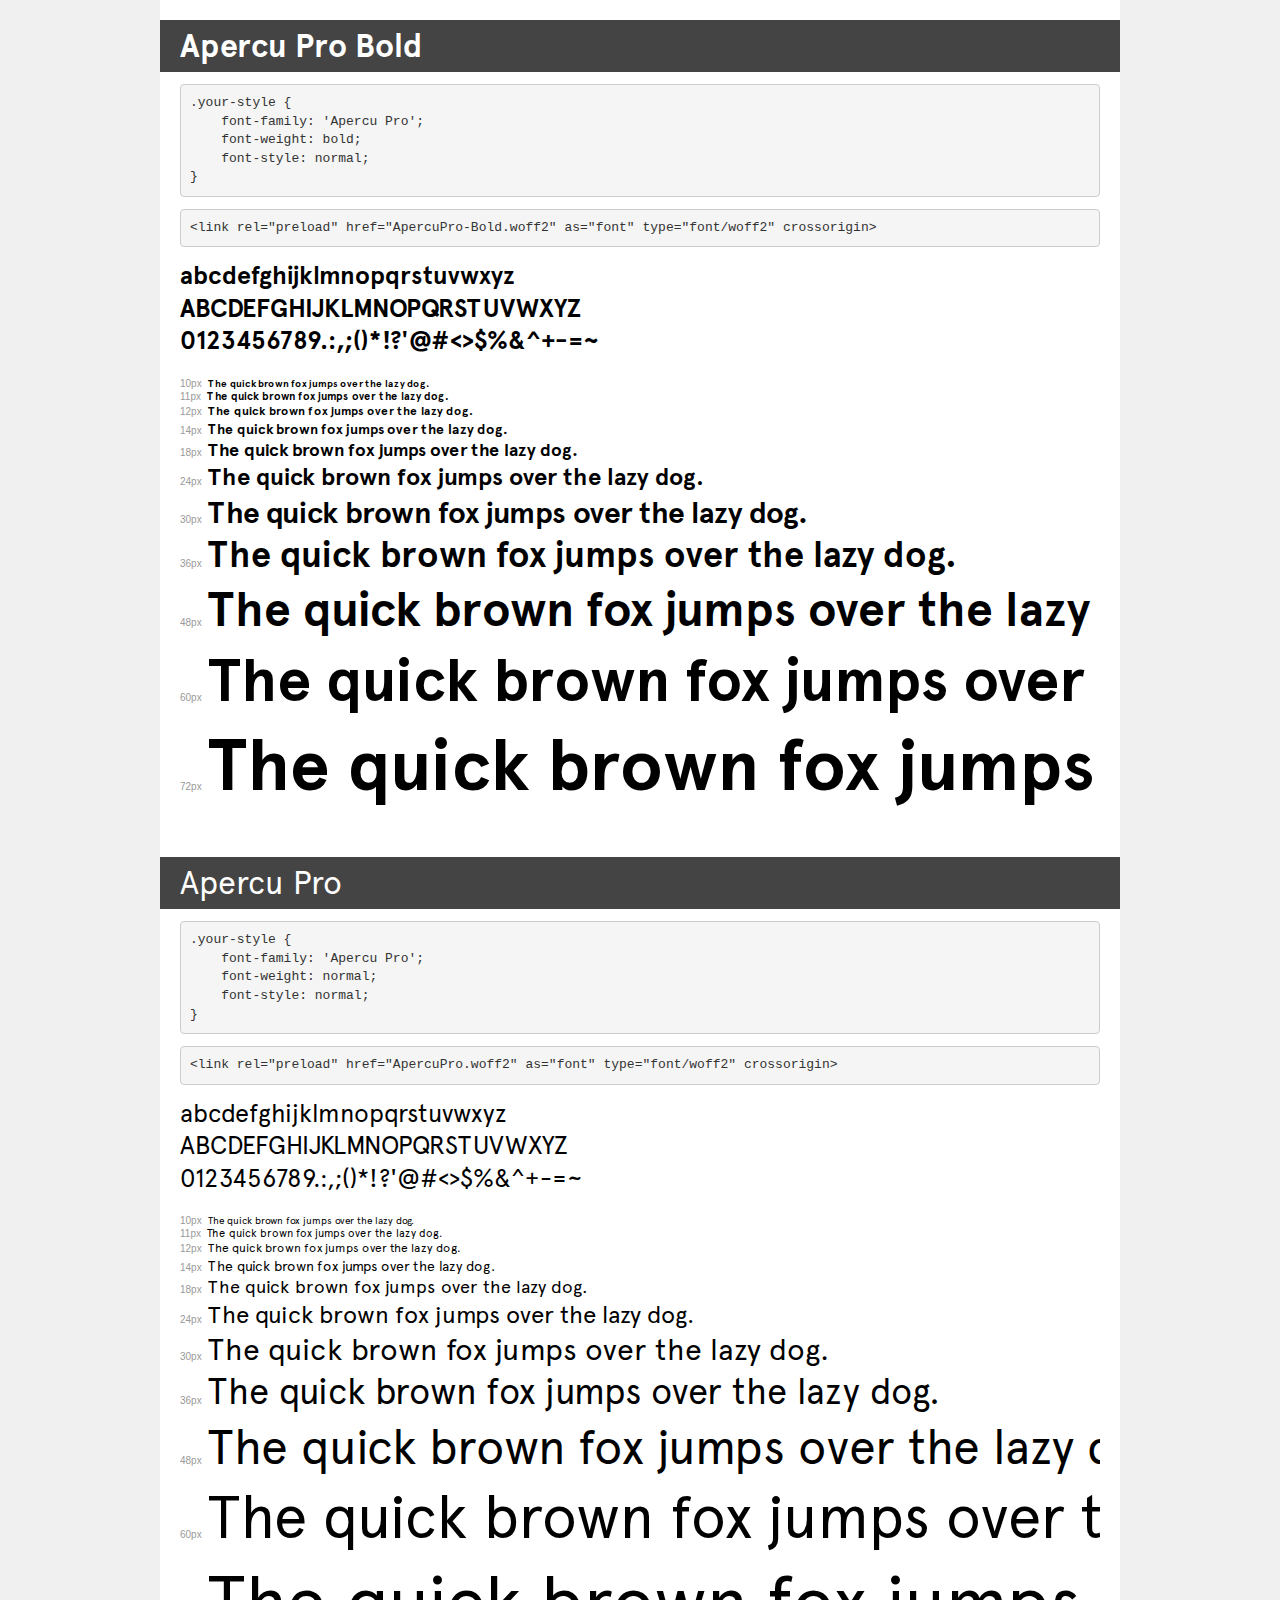
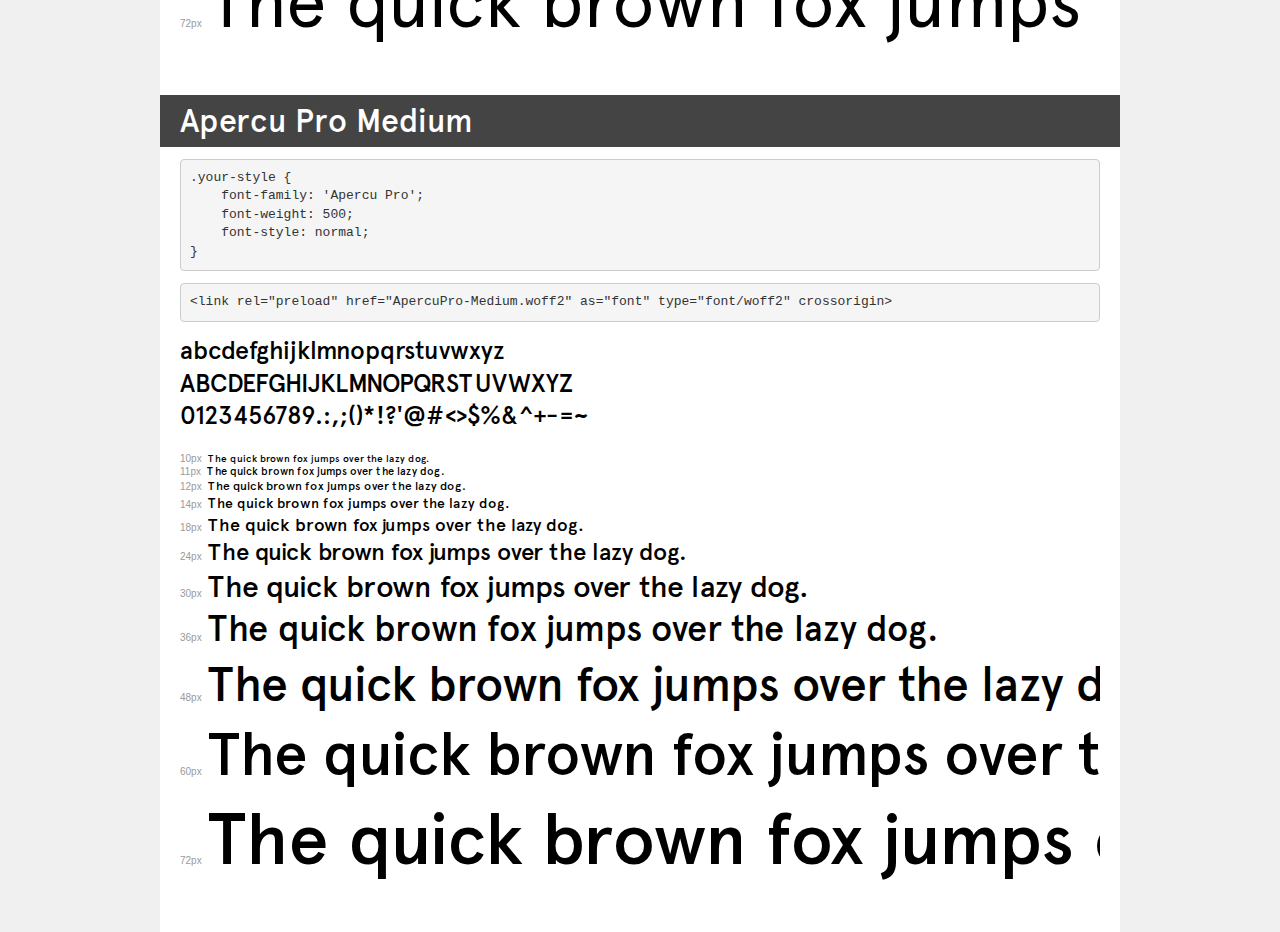
<file: web-fonts/demo.html>
<!DOCTYPE html>
<html lang="en">
<head>
    <meta charset="utf-8">
    <meta http-equiv="X-UA-Compatible" content="IE=edge">
    <meta name="viewport" content="width=device-width, initial-scale=1">
    <meta name="robots" content="noindex, noarchive">
    <meta name="format-detection" content="telephone=no">
    <title>Transfonter demo</title>
    <link href="stylesheet.css" rel="stylesheet">
    <style>
        /*
        http://meyerweb.com/eric/tools/css/reset/
        v2.0 | 20110126
        License: none (public domain)
        */
        html, body, div, span, applet, object, iframe,
        h1, h2, h3, h4, h5, h6, p, blockquote, pre,
        a, abbr, acronym, address, big, cite, code,
        del, dfn, em, img, ins, kbd, q, s, samp,
        small, strike, strong, sub, sup, tt, var,
        b, u, i, center,
        dl, dt, dd, ol, ul, li,
        fieldset, form, label, legend,
        table, caption, tbody, tfoot, thead, tr, th, td,
        article, aside, canvas, details, embed,
        figure, figcaption, footer, header, hgroup,
        menu, nav, output, ruby, section, summary,
        time, mark, audio, video {
            margin: 0;
            padding: 0;
            border: 0;
            font-size: 100%;
            font: inherit;
            vertical-align: baseline;
        }
        /* HTML5 display-role reset for older browsers */
        article, aside, details, figcaption, figure,
        footer, header, hgroup, menu, nav, section {
            display: block;
        }
        body {
            line-height: 1;
        }
        ol, ul {
            list-style: none;
        }
        blockquote, q {
            quotes: none;
        }
        blockquote:before, blockquote:after,
        q:before, q:after {
            content: '';
            content: none;
        }
        table {
            border-collapse: collapse;
            border-spacing: 0;
        }
        /* demo styles */
        body {
            background: #f0f0f0;
            color: #000;
        }
        .page {
            background: #fff;
            width: 920px;
            margin: 0 auto;
            padding: 20px 20px 0 20px;
            overflow: hidden;
        }
        .font-container {
            overflow-x: auto;
            overflow-y: hidden;
            margin-bottom: 40px;
            line-height: 1.3;
            white-space: nowrap;
            padding-bottom: 5px;
        }
        h1 {
            position: relative;
            background: #444;
            font-size: 32px;
            color: #fff;
            padding: 10px 20px;
            margin: 0 -20px 12px -20px;
        }
        .letters {
            font-size: 25px;
            margin-bottom: 20px;
        }
        .s10:before {
            content: '10px';
        }
        .s11:before {
            content: '11px';
        }
        .s12:before {
            content: '12px';
        }
        .s14:before {
            content: '14px';
        }
        .s18:before {
            content: '18px';
        }
        .s24:before {
            content: '24px';
        }
        .s30:before {
            content: '30px';
        }
        .s36:before {
            content: '36px';
        }
        .s48:before {
            content: '48px';
        }
        .s60:before {
            content: '60px';
        }
        .s72:before {
            content: '72px';
        }
        .s10:before, .s11:before, .s12:before, .s14:before,
        .s18:before, .s24:before, .s30:before, .s36:before,
        .s48:before, .s60:before, .s72:before {
            font-family: Arial, sans-serif;
            font-size: 10px;
            font-weight: normal;
            font-style: normal;
            color: #999;
            padding-right: 6px;
        }
        pre {
            display: block;
            padding: 9px;
            margin: 0 0 12px;
            font-family: Monaco, Menlo, Consolas, "Courier New", monospace;
            font-size: 13px;
            line-height: 1.428571429;
            color: #333;
            font-weight: normal;
            font-style: normal;
            background-color: #f5f5f5;
            border: 1px solid #ccc;
            overflow-x: auto;
            border-radius: 4px;
        }
        /* responsive */
        @media (max-width: 959px) {
            .page {
                width: auto;
                margin: 0;
            }
        }
    </style>
</head>
<body>
<div class="page">
    <div class="demo">
        <h1 style="font-family: 'Apercu Pro'; font-weight: bold; font-style: normal;">Apercu Pro Bold</h1>
        <pre title="Usage">.your-style {
    font-family: 'Apercu Pro';
    font-weight: bold;
    font-style: normal;
}</pre>
        <pre title="Preload (optional)">
&lt;link rel=&quot;preload&quot; href=&quot;ApercuPro-Bold.woff2&quot; as=&quot;font&quot; type=&quot;font/woff2&quot; crossorigin&gt;</pre>
        <div class="font-container" style="font-family: 'Apercu Pro'; font-weight: bold; font-style: normal;">
            <p class="letters">
                abcdefghijklmnopqrstuvwxyz<br>
ABCDEFGHIJKLMNOPQRSTUVWXYZ<br>
                0123456789.:,;()*!?'@#&lt;&gt;$%&^+-=~
            </p>
            <p class="s10" style="font-size: 10px;">The quick brown fox jumps over the lazy dog.</p>
            <p class="s11" style="font-size: 11px;">The quick brown fox jumps over the lazy dog.</p>
            <p class="s12" style="font-size: 12px;">The quick brown fox jumps over the lazy dog.</p>
            <p class="s14" style="font-size: 14px;">The quick brown fox jumps over the lazy dog.</p>
            <p class="s18" style="font-size: 18px;">The quick brown fox jumps over the lazy dog.</p>
            <p class="s24" style="font-size: 24px;">The quick brown fox jumps over the lazy dog.</p>
            <p class="s30" style="font-size: 30px;">The quick brown fox jumps over the lazy dog.</p>
            <p class="s36" style="font-size: 36px;">The quick brown fox jumps over the lazy dog.</p>
            <p class="s48" style="font-size: 48px;">The quick brown fox jumps over the lazy dog.</p>
            <p class="s60" style="font-size: 60px;">The quick brown fox jumps over the lazy dog.</p>
            <p class="s72" style="font-size: 72px;">The quick brown fox jumps over the lazy dog.</p>
        </div>
    </div>

    <div class="demo">
        <h1 style="font-family: 'Apercu Pro'; font-weight: normal; font-style: normal;">Apercu Pro</h1>
        <pre title="Usage">.your-style {
    font-family: 'Apercu Pro';
    font-weight: normal;
    font-style: normal;
}</pre>
        <pre title="Preload (optional)">
&lt;link rel=&quot;preload&quot; href=&quot;ApercuPro.woff2&quot; as=&quot;font&quot; type=&quot;font/woff2&quot; crossorigin&gt;</pre>
        <div class="font-container" style="font-family: 'Apercu Pro'; font-weight: normal; font-style: normal;">
            <p class="letters">
                abcdefghijklmnopqrstuvwxyz<br>
ABCDEFGHIJKLMNOPQRSTUVWXYZ<br>
                0123456789.:,;()*!?'@#&lt;&gt;$%&^+-=~
            </p>
            <p class="s10" style="font-size: 10px;">The quick brown fox jumps over the lazy dog.</p>
            <p class="s11" style="font-size: 11px;">The quick brown fox jumps over the lazy dog.</p>
            <p class="s12" style="font-size: 12px;">The quick brown fox jumps over the lazy dog.</p>
            <p class="s14" style="font-size: 14px;">The quick brown fox jumps over the lazy dog.</p>
            <p class="s18" style="font-size: 18px;">The quick brown fox jumps over the lazy dog.</p>
            <p class="s24" style="font-size: 24px;">The quick brown fox jumps over the lazy dog.</p>
            <p class="s30" style="font-size: 30px;">The quick brown fox jumps over the lazy dog.</p>
            <p class="s36" style="font-size: 36px;">The quick brown fox jumps over the lazy dog.</p>
            <p class="s48" style="font-size: 48px;">The quick brown fox jumps over the lazy dog.</p>
            <p class="s60" style="font-size: 60px;">The quick brown fox jumps over the lazy dog.</p>
            <p class="s72" style="font-size: 72px;">The quick brown fox jumps over the lazy dog.</p>
        </div>
    </div>

    <div class="demo">
        <h1 style="font-family: 'Apercu Pro'; font-weight: 500; font-style: normal;">Apercu Pro Medium</h1>
        <pre title="Usage">.your-style {
    font-family: 'Apercu Pro';
    font-weight: 500;
    font-style: normal;
}</pre>
        <pre title="Preload (optional)">
&lt;link rel=&quot;preload&quot; href=&quot;ApercuPro-Medium.woff2&quot; as=&quot;font&quot; type=&quot;font/woff2&quot; crossorigin&gt;</pre>
        <div class="font-container" style="font-family: 'Apercu Pro'; font-weight: 500; font-style: normal;">
            <p class="letters">
                abcdefghijklmnopqrstuvwxyz<br>
ABCDEFGHIJKLMNOPQRSTUVWXYZ<br>
                0123456789.:,;()*!?'@#&lt;&gt;$%&^+-=~
            </p>
            <p class="s10" style="font-size: 10px;">The quick brown fox jumps over the lazy dog.</p>
            <p class="s11" style="font-size: 11px;">The quick brown fox jumps over the lazy dog.</p>
            <p class="s12" style="font-size: 12px;">The quick brown fox jumps over the lazy dog.</p>
            <p class="s14" style="font-size: 14px;">The quick brown fox jumps over the lazy dog.</p>
            <p class="s18" style="font-size: 18px;">The quick brown fox jumps over the lazy dog.</p>
            <p class="s24" style="font-size: 24px;">The quick brown fox jumps over the lazy dog.</p>
            <p class="s30" style="font-size: 30px;">The quick brown fox jumps over the lazy dog.</p>
            <p class="s36" style="font-size: 36px;">The quick brown fox jumps over the lazy dog.</p>
            <p class="s48" style="font-size: 48px;">The quick brown fox jumps over the lazy dog.</p>
            <p class="s60" style="font-size: 60px;">The quick brown fox jumps over the lazy dog.</p>
            <p class="s72" style="font-size: 72px;">The quick brown fox jumps over the lazy dog.</p>
        </div>
    </div>

</div>
</body>
</html>
</file>
<file: web-fonts/stylesheet.css>
@font-face {
    font-family: 'Apercu Pro';
    src: url('ApercuPro-Bold.woff2') format('woff2'),
        url('ApercuPro-Bold.woff') format('woff');
    font-weight: bold;
    font-style: normal;
    font-display: swap;
}

@font-face {
    font-family: 'Apercu Pro';
    src: url('ApercuPro.woff2') format('woff2'),
        url('ApercuPro.woff') format('woff');
    font-weight: normal;
    font-style: normal;
    font-display: swap;
}

@font-face {
    font-family: 'Apercu Pro';
    src: url('ApercuPro-Medium.woff2') format('woff2'),
        url('ApercuPro-Medium.woff') format('woff');
    font-weight: 500;
    font-style: normal;
    font-display: swap;
}
</file>
